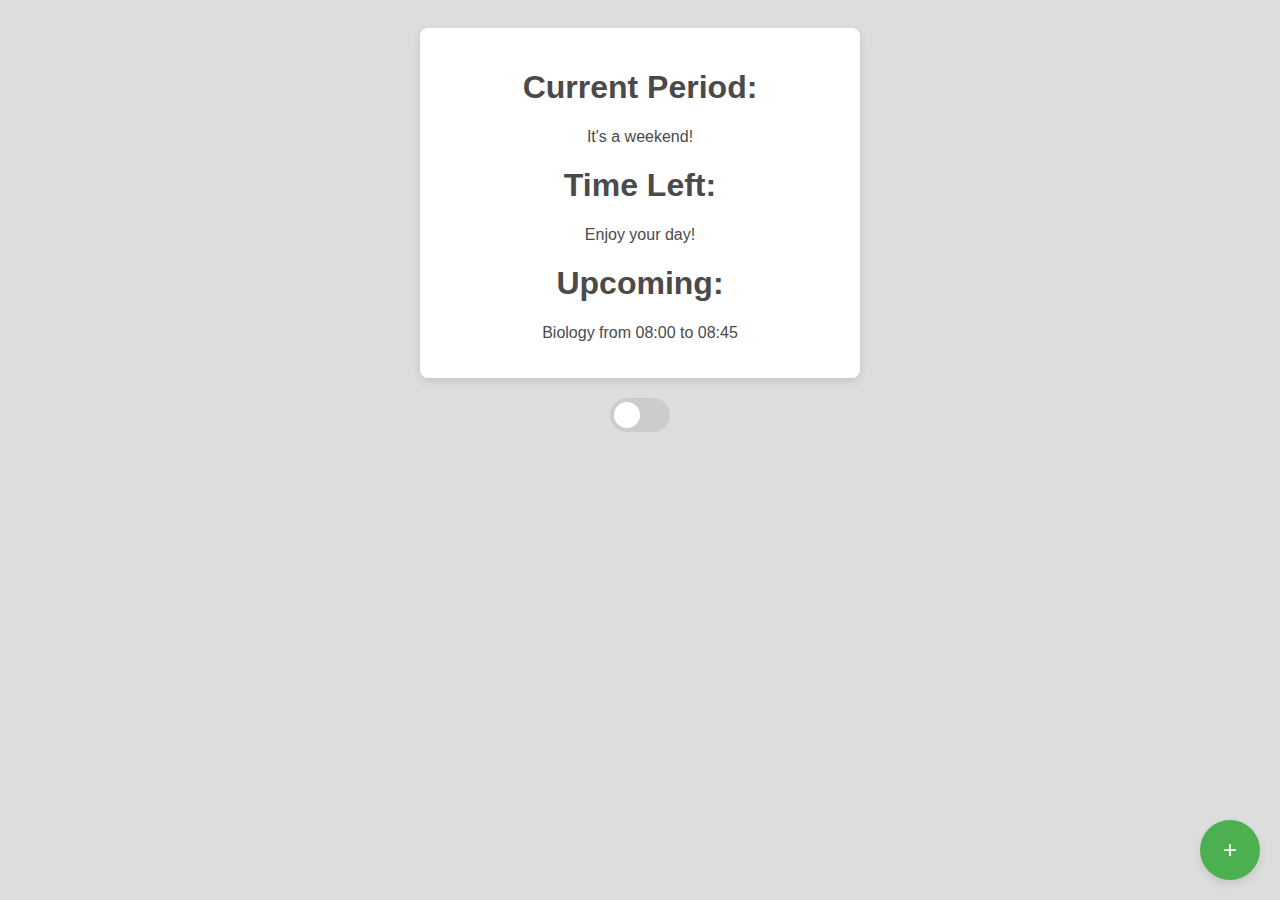
<file: index.html>
<!DOCTYPE html>
<html lang="en">
<head>
    <meta charset="UTF-8">
    <meta name="viewport" content="width=device-width, initial-scale=1.0">
    <title>My School Schedule</title>
    <link rel="stylesheet" type="text/css" href="style.css" />
</head>
<body>

    <div class="fab" id="mainFab">
        <i>+</i>
        <div class="fabOptions" id="fabOptions">
            <a href="index.html" class="fabLink">Scheduler</a>
            <a href="hw/hw.html" class="fabLink">Homework</a>
            <a href="Quotes/quotes.html" class="fabLink">Quote of the Day</a>
            <!-- Add more links as needed -->
        </div>
    </div>


    <div id="app">
        <h1>Current Period:</h1>
        <p id="currentPeriod">Loading...</p>

        <h1>Time Left:</h1>
        <p id="timeLeft">Loading...</p>

        <h1>Upcoming:</h1>
        <p id="upcoming">Loading...</p>
    </div>

    <div class="theme-toggle">
        <input type="checkbox" id="darkModeToggle">
        <label for="darkModeToggle" class="slider"></label>
    </div>
    

    <script src="script.js" ></script>
    <script src="theme.js" ></script>
    <script src="fab.js" ></script>
    
</body>
</html>
</file>
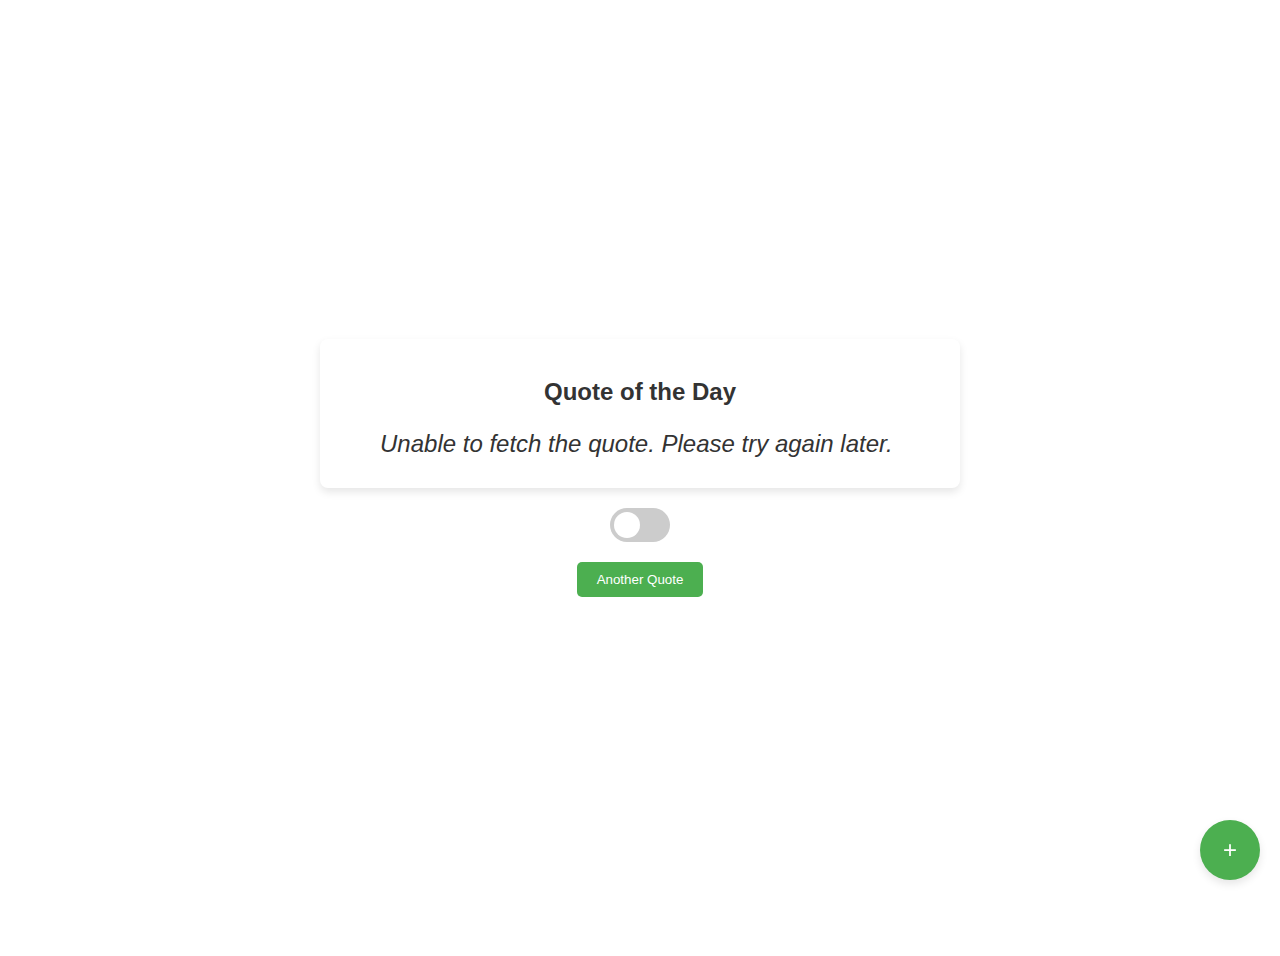
<file: Quotes/quotes.html>
<!DOCTYPE html>
<html lang="en">
<head>
    <meta charset="UTF-8">
    <meta name="viewport" content="width=device-width, initial-scale=1.0">
    <title>Quote of the Day</title>
    <link rel="stylesheet" type="text/css" href="style.css" />
    <script type="text/javascript" src="//translate.google.com/translate_a/element.js?cb=googleTranslateElementInit"></script>
</head>
<body>
    <div id="quoteContainer">
        <h2>Quote of the Day</h2>
        <blockquote id="dailyQuote"></blockquote>
        <cite id="quoteAuthor"></cite>
    </div>

    <div class="fab" id="mainFab">
        <i>+</i>
        <div class="fabOptions" id="fabOptions">
            <a href="../index.html" class="fabLink">Scheduler</a>
            <a href="../hw/hw.html" class="fabLink">Homework</a>
            <a href="quotes.html" class="fabLink">Quote of the Day</a>
            <!-- Add more links as needed -->
        </div>
    </div>
    

    <div class="theme-toggle">
        <input type="checkbox" id="darkModeToggle">
        <label for="darkModeToggle" class="slider"></label>
    </div>

    <button id="getNewQuote" class="nextQuoteBtn" onclick="fetchQuote()">Another Quote</button>


    

    <script src="script.js"></script>
    <script src="theme.js" ></script>
    <script src="fab.js" ></script>
</body>
</html>
</file>
<file: style.css>
body {
    font-family: 'Arial', sans-serif;
    text-align: center;
    padding: 20px;
    font-size: 16px;
    background-color: #dddddd;
    color: #4a4a4b;
    transition: background-color 0.3s ease, color 0.3s ease;
    display: flex;
    flex-direction: column;
    align-items: center;
}

/* Dark Mode */
body.dark-mode {
    background-color: #2a292c;
    color: #e0e0e0;
}

#app {
    background: white;
    width: 85%;
    max-width: 400px;
    padding: 20px;
    border-radius: 8px;
    box-shadow: 0 4px 8px rgba(0,0,0,0.1);
    transition: background-color 0.3s ease, color 0.3s ease;
    margin-bottom: 20px;
    
}

body.dark-mode #app {
    box-shadow: 0 4px 8px rgba(255, 255, 255, 0.1);
    background: #403f43;
}

.fab {
    position: fixed;
    bottom: 20px;
    right: 20px;
    width: 60px;
    height: 60px;
    background-color: #4CAF50;
    border-radius: 50%;
    display: flex;
    align-items: center;
    justify-content: center;
    cursor: pointer;
    box-shadow: 0 4px 8px rgba(0,0,0,0.1);
    transition: transform 0.3s ease, background-color 0.5s;
    z-index: 1000; /* To ensure it stays on top */
}

.fabLink {
    display: block;
    padding: 10px 15px;
    text-decoration: none;
    color: inherit;
    background-color: transparent;
    border: none;
    text-align: left;
    cursor: pointer;
    font-size: 16px;
    border-top: 1px solid #eee;
    width: 150px;
}

.fabLink:first-child {
    border-top: none;
}

/* For hover effect */
.fabLink:hover {
    background-color: rgba(0,0,0,0.05);
}


.fab:hover {
    transform: scale(1.05);
}

.fab i {
    font-style: normal;
    font-size: 24px;
    color: white;
}

.fabOptions {
    position: absolute;
    bottom: 75px;
    right: -45px;
    background-color: #ffffff;
    border-radius: 8px;
    box-shadow: 0 4px 8px rgba(0,0,0,0.1);
    display: none;
    flex-direction: column;
    z-index: 999; /* To ensure it stays below the main FAB */
}

.fabOptions button {
    background-color: transparent;
    border: none;
    text-align: center;
    padding: 10px 15px;
    cursor: pointer;
    font-size: 16px;
    border-top: 1px solid #eee;
    width: 150px;
}

.fabOptions button:first-child {
    border-top: none;
}

/* Dark Mode styles for FAB and its options */
body.dark-mode .fab {
    background-color: #555;
}

body.dark-mode .fabOptions {
    background-color: #2a292c;
    color: #e0e0e0;
}

body.dark-mode .fabOptions button {
    color: #e0e0e0;
    border-top-color: #555;
}

/* Theme Toggle Styles */
.theme-toggle {
    position: relative;
    display: inline-block;
    width: 60px;
    height: 34px;
}

.theme-toggle input {
    opacity: 0;
    width: 0;
    height: 0;
}

.slider {
    position: absolute;
    cursor: pointer;
    top: 0;
    left: 0;
    right: 0;
    bottom: 0;
    background-color: #ccc;
    transition: 0.4s;
    border-radius: 34px;
}

.slider:before {
    position: absolute;
    content: "";
    height: 26px;
    width: 26px;
    left: 4px;
    bottom: 4px;
    background-color: white;
    transition: 0.4s;
    border-radius: 50%;
}

input:checked + .slider {
    background-color: #4CAF50;
}

input:checked + .slider:before {
    transform: translateX(26px);
}

body.dark-mode .theme-toggle:before {
    transform: translateX(30px);
}

/* Responsive styles */
@media only screen and (max-width: 768px) {
    body {
        padding: 10px;
        font-size: 18px;
    }
}

@media only screen and (max-width: 480px) {
    body {
        font-size: 20px;
    }
    .fab {
        bottom: 10px;
        right: 10px;
    }

    .fabOptions {
        bottom: 80px;
        right: -15px;
    }
}

@media only screen and (max-width: 480px) {
    #app {
        max-width: 100%;
        margin: 20px 0;
        box-shadow: none;
    }
}
</file>
<file: Quotes/style.css>
body {
    font-family: 'Arial', sans-serif;
    color: #333;
    text-align: center;
    padding: 20px;
    font-size: 16px;
    background-color: #ffffff;
    display: flex;
    flex-direction: column;
    align-items: center;
    justify-content: center;
    overflow: hidden;
    height: 100vh;
    transition: background-color 0.3s ease, color 0.3s ease;
}

body.dark-mode {
    background-color: #2a292c;
    color: #e0e0e0;
}

#quoteContainer {
    background: white;
    width: 85%;
    max-width: 600px;
    padding: 20px;
    border-radius: 8px;
    box-shadow: 0 4px 8px rgba(0, 0, 0, 0.1);
    transition: background-color 0.3s ease;
    margin-bottom: 20px;

}

body.dark-mode #quoteContainer {
    background-color: #403f43;
}

#dailyQuote {
    font-size: 1.5rem;
    margin-bottom: 10px;
    font-style: italic;
    text-align: left;
}

#quoteAuthor {
    text-align: right;
    font-size: 1.2rem;
}

.nextQuoteBtn {
    background-color: #4CAF50;
    color: white;
    border: none;
    padding: 10px 20px;
    border-radius: 5px;
    margin-top: 20px;
    margin-bottom: 20px;
    cursor: pointer;
    transition: background-color 0.3s;
}

.nextQuoteBtn:hover {
    background-color: #45a049;

}

body.dark-mode .nextQuoteBtn {
    background-color: #555;
}

/* Tablet adjustments */
@media only screen and (max-width: 768px) {
    #dailyQuote {
        font-size: 1.2rem;
    }

    #quoteAuthor {
        font-size: 1rem;
    }
}

/* Phone adjustments */
@media only screen and (max-width: 480px) {
    body {
        padding: 10px;
    }

    #quoteContainer {
        padding: 15px;
    }

    #dailyQuote {
        font-size: 1rem;
    }

    #quoteAuthor {
        font-size: 0.8rem;
    }
}

/* ... [Your fab CSS remains unchanged] ... */

/* Theme Toggle Styles ... [Your theme toggle CSS remains unchanged] ... */

.fab {
    position: fixed;
    bottom: 20px;
    right: 20px;
    width: 60px;
    height: 60px;
    background-color: #4CAF50;
    border-radius: 50%;
    display: flex;
    align-items: center;
    justify-content: center;
    cursor: pointer;
    box-shadow: 0 4px 8px rgba(0,0,0,0.1);
    transition: transform 0.3s ease, background-color 0.5s;
    z-index: 1000; /* To ensure it stays on top */
}

.fab:hover {
    transform: scale(1.05);
}

.fab i {
    font-style: normal;
    font-size: 24px;
    color: white;
}

.fabLink {
    display: block;
    padding: 10px 15px;
    text-decoration: none;
    color: inherit;
    background-color: transparent;
    border: none;
    text-align: left;
    cursor: pointer;
    font-size: 16px;
    border-top: 1px solid #eee;
    width: 150px;
}

.fabLink:first-child {
    border-top: none;
}

/* For hover effect */
.fabLink:hover {
    background-color: rgba(0,0,0,0.05);
}



.fabOptions {
    position: absolute;
    bottom: 75px;
    right: -45px;
    background-color: #ffffff;
    border-radius: 8px;
    box-shadow: 0 4px 8px rgba(0,0,0,0.1);
    display: none;
    flex-direction: column;
    z-index: 999; /* To ensure it stays below the main FAB */
}

.fabOptions button {
    background-color: transparent;
    border: none;
    text-align: center;
    padding: 10px 15px;
    cursor: pointer;
    font-size: 16px;
    border-top: 1px solid #eee;
    width: 150px;
}

.fabOptions button:first-child {
    border-top: none;
}

/* Dark Mode styles for FAB and its options */
body.dark-mode .fab {
    background-color: #555;
}

body.dark-mode .fabOptions {
    background-color: #2a292c;
    color: #e0e0e0;
}

body.dark-mode .fabOptions button {
    color: #e0e0e0;
    border-top-color: #555;
}

/* Theme Toggle Styles */
.theme-toggle {
    position: relative;
    display: inline-block;
    width: 60px;
    height: 34px;
}

.theme-toggle input {
    opacity: 0;
    width: 0;
    height: 0;
}

.slider {
    position: absolute;
    cursor: pointer;
    top: 0;
    left: 0;
    right: 0;
    bottom: 0;
    background-color: #ccc;
    transition: 0.4s;
    border-radius: 34px;
}

.slider:before {
    position: absolute;
    content: "";
    height: 26px;
    width: 26px;
    left: 4px;
    bottom: 4px;
    background-color: white;
    transition: 0.4s;
    border-radius: 50%;
}

input:checked + .slider {
    background-color: #4CAF50;
}

input:checked + .slider:before {
    transform: translateX(26px);
}

body.dark-mode .theme-toggle:before {
    transform: translateX(30px);
}
</file>
